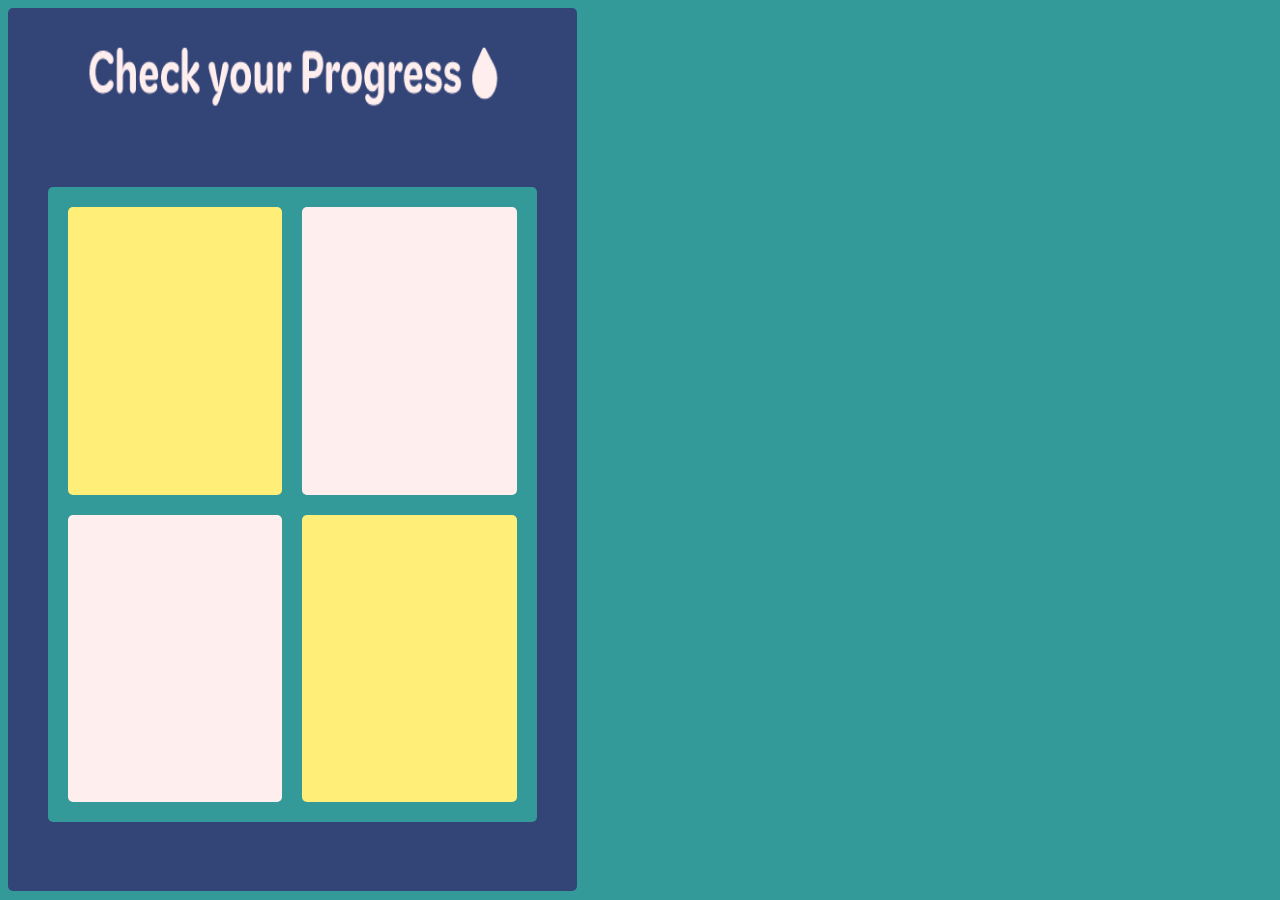
<file: Untitled-1.html>
<html>
    <head>
        <title>Hydration Concentration</title>
        <link rel="stylesheet" href="style.css">
    </head>
    <body>
        <nav>
        <header>
            <img draggable = "false" id = "header" src = "assets/Untitled-1.png">
        </img>
        </header>
        <aside>
            <table>
                <tr>
                    <td>
                    </td>
                    <td id="td2">
                    </td>
                </tr>
                <tr>
                    <td id="td2">
                    </td>
                    <td>
                    </td>
                </tr>
            </table>
        </aside>
        </nav>
        <article>
        </article>

    </body>
</html>
</file>
<file: style.css>
body
{
    background-color:#399;
}
header
{
    height:15%;
    width:100%;
    margin-bottom:2%;
    border-radius: 5px;
}
nav
{
    height:97%;
    width:43%;
    padding:1%;
    background-color:#347;
    border-radius: 5px;
    float: left;
}
#header
{
    width:80%;
    height:50%;
    margin-top:4%;
    margin-bottom:5%;
    margin-left:10%;
    margin-right:10%;
    
}
article
{
    height: 83%;
    width: 54%;
    margin-left:46%;
    background-color:#399;
    border-radius: 5px;
    overflow:auto;
    
}
aside
{
    height: 74%;
    width: 90%;
    background-color:#347;
    padding:5%;
    border-radius: 5px;
    overflow:auto;
}
table
{
    width:100%;
    height:100%;
    background-color:#399;
    border-radius:5px;
    border-spacing:20px;
}
td
{
    background-color:#fe7;
    border-radius:5px;
}
#td2
{
    background-color:#fee;
    border-radius:5px;
}
</file>
